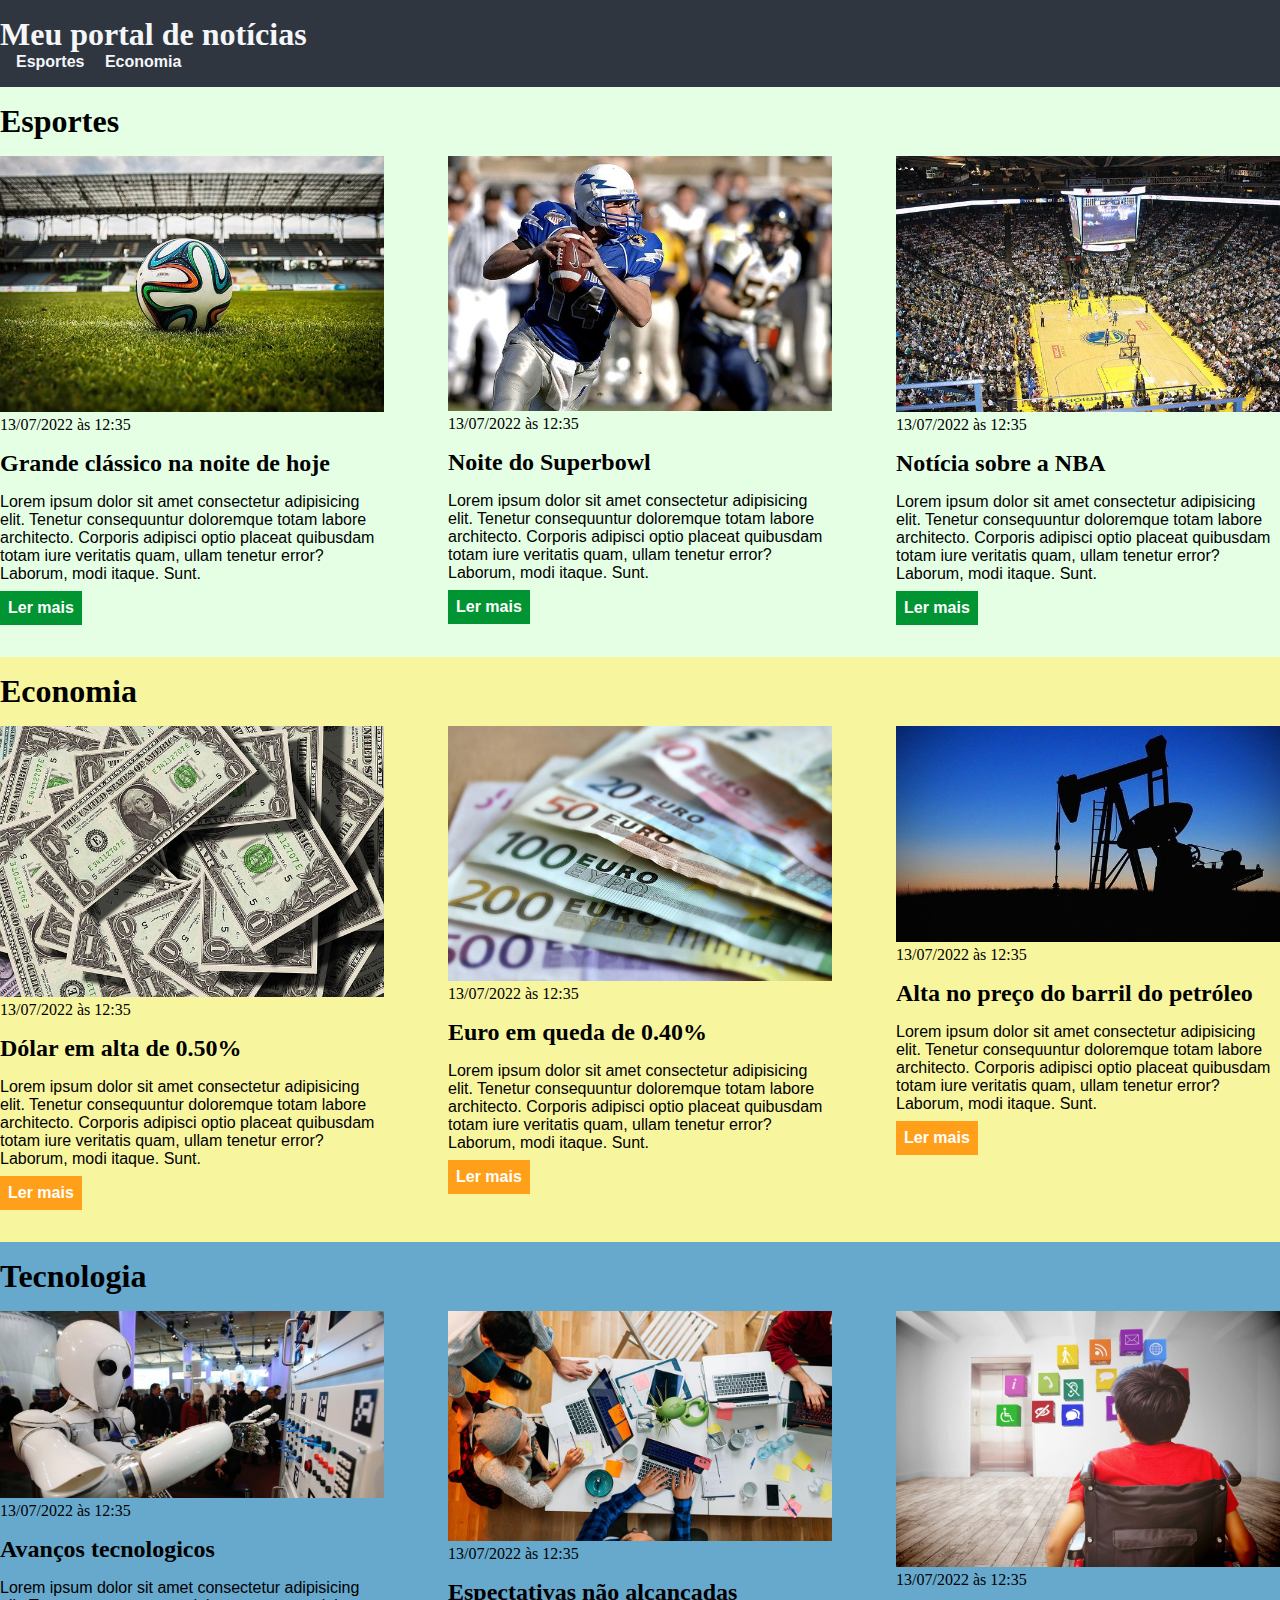
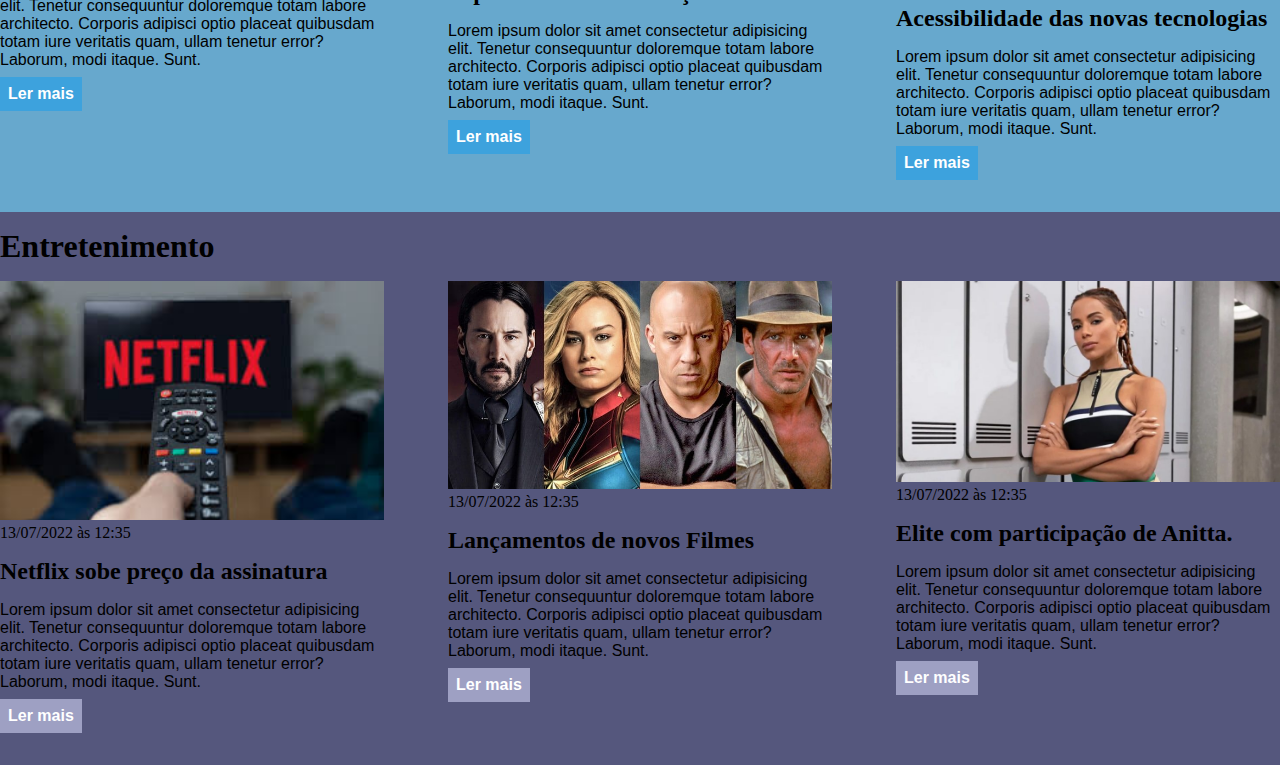
<file: index.html>
<!DOCTYPE html>
<html lang="pt-BR">
<head>
    <meta charset="UTF-8">
    <meta http-equiv="X-UA-Compatible" content="IE=edge">
    <meta name="viewport" content="width=device-width, initial-scale=1.0">
    <title>Meu portal de notícias</title>
    <link rel="stylesheet" href="./main.css" />
</head>
<body>
    <header>
        <div class="conteiner">
            <h1>Meu portal de notícias</h1>
            <nav>
                <ul>
                    <li>
                        <a href="#sports" title="Ir para a seção de esportes">Esportes</a>
                    </li>
                    <li>
                        <a href="#economy" title="Ir para a seção de notícias">Economia</a>
                    </li>
                </ul>
            </nav>
        </div>
    </header>
    <section id="sports">
        <div class="container"><h2>Esportes</h2>
            <div class="articles">
                <article>
                    <img src="./imagens/futebol.jpg" alt="Bola de futebol no gramado" />
                    <header>
                        <time class="creation-date"> 13/07/2022 às 12:35</time>
                    </header>
                    <h3>Grande clássico na noite de hoje</h3>
                    <p>
                        Lorem ipsum dolor sit amet consectetur adipisicing elit. Tenetur consequuntur doloremque totam labore architecto. Corporis adipisci optio placeat quibusdam totam iure veritatis quam, ullam tenetur error? Laborum, modi itaque. Sunt.
                    </p>
                    <a href="#" title="Leia a notícia completa">Ler mais</a>
                </article>
                <article>
                    <img src="./imagens/futebol-americano.jpg" alt="Jogador de futebol americano correndo com a bola na mão" />
                    <header>
                        <time>13/07/2022 às 12:35</time>
                    </header>
                    <h3>Noite do Superbowl</h3>
                    <p>
                        Lorem ipsum dolor sit amet consectetur adipisicing elit. Tenetur consequuntur doloremque totam labore architecto. Corporis adipisci optio placeat quibusdam totam iure veritatis quam, ullam tenetur error? Laborum, modi itaque. Sunt.
                    </p>
                    <a href="#" title="Leia a notícia completa">Ler mais</a>
                </article>
                <article>
                    <img src="./imagens/basquete.jpg" title="Vista aérea de uma quadra de basquete" />
                    <header>
                        <time>13/07/2022 às 12:35</time>
                    </header>
                    <h3>Notícia sobre a NBA</h3>
                    <p>
                        Lorem ipsum dolor sit amet consectetur adipisicing elit. Tenetur consequuntur doloremque totam labore architecto. Corporis adipisci optio placeat quibusdam totam iure veritatis quam, ullam tenetur error? Laborum, modi itaque. Sunt.
                    </p>
                    <a href="#" title="Leia a notícia completa">Ler mais</a>
                </article>
            </div>
        </div>
    </section>
    <section id="economy">
        <div class="container">
            <h2>Economia</h2>
            <div class="articles">
                <article>
                    <img src="./imagens/dolares.jpg" alt="Muitos dólares" />
                    <header>
                        <time>13/07/2022 às 12:35</time>
                    </header>
                    <h3>Dólar em alta de 0.50%</h3>
                    <p>
                        Lorem ipsum dolor sit amet consectetur adipisicing elit. Tenetur consequuntur doloremque totam labore architecto. Corporis adipisci optio placeat quibusdam totam iure veritatis quam, ullam tenetur error? Laborum, modi itaque. Sunt.
                    </p>
                    <a href="#" title="Leia a notícia completa">Ler mais</a>
                </article>
                <article>
                    <img src="./imagens/euro.jpg" alt="Várias notas de euro" />
                    <header>
                        <time>13/07/2022 às 12:35</time>
                    </header>
                    <h3>Euro em queda de 0.40%</h3>
                    <p>
                        Lorem ipsum dolor sit amet consectetur adipisicing elit. Tenetur consequuntur doloremque totam labore architecto. Corporis adipisci optio placeat quibusdam totam iure veritatis quam, ullam tenetur error? Laborum, modi itaque. Sunt.
                    </p>
                    <a href="#" title="Leia a notícia completa">Ler mais</a>
                </article>
                <article>
                    <img src="./imagens/petroleo.jpg" alt="Extração de petróleo" />
                    <header>
                        <time>13/07/2022 às 12:35</time>
                    </header>
                    <h3>Alta no preço do barril do petróleo</h3>
                    <p>
                        Lorem ipsum dolor sit amet consectetur adipisicing elit. Tenetur consequuntur doloremque totam labore architecto. Corporis adipisci optio placeat quibusdam totam iure veritatis quam, ullam tenetur error? Laborum, modi itaque. Sunt.
                    </p>
                    <a href="#" title="Leia a notícia completa">Ler mais</a>
                </article>
            </div>
        </div>
    </section>
    <section id="technology">
        <div class="container">
            <h2>Tecnologia</h2>
            <div class="articles">
                <article>
                    <img src="./imagens/avanços.jpg" alt="Robo manuseando um painel" />
                    <header>
                        <time>13/07/2022 às 12:35</time>
                    </header>
                    <h3>Avanços tecnologicos</h3>
                    <p>
                        Lorem ipsum dolor sit amet consectetur adipisicing elit. Tenetur consequuntur doloremque totam labore architecto. Corporis adipisci optio placeat quibusdam totam iure veritatis quam, ullam tenetur error? Laborum, modi itaque. Sunt.
                    </p>
                    <a href="#" title="Leia a notícia completa">Ler mais</a>
                </article>
                <article>
                    <img src="./imagens/espectativas.jpg" alt="Reunião em uma mesa" />
                    <header>
                        <time>13/07/2022 às 12:35</time>
                    </header>
                    <h3>Espectativas não alcançadas</h3>
                    <p>
                        Lorem ipsum dolor sit amet consectetur adipisicing elit. Tenetur consequuntur doloremque totam labore architecto. Corporis adipisci optio placeat quibusdam totam iure veritatis quam, ullam tenetur error? Laborum, modi itaque. Sunt.
                    </p>
                    <a href="#" title="Leia a notícia completa">Ler mais</a>
                </article>
                <article>
                    <img src="./imagens/acessibilidade.jpeg" alt="Criança diante de varias possibilidades para superar barreiras." />
                    <header>
                        <time>13/07/2022 às 12:35</time>
                    </header>
                    <h3>Acessibilidade das novas tecnologias</h3>
                    <p>
                        Lorem ipsum dolor sit amet consectetur adipisicing elit. Tenetur consequuntur doloremque totam labore architecto. Corporis adipisci optio placeat quibusdam totam iure veritatis quam, ullam tenetur error? Laborum, modi itaque. Sunt.
                    </p>
                    <a href="#" title="Leia a notícia completa">Ler mais</a>
                </article>
            </div>
        </div>
    </section>
    <section id="entertainment">
        <div class="container">
            <h2>Entretenimento</h2>
            <div class="articles">
                <article>
                    <img src="./imagens/netflix.jpg" alt="Logo da Netflix" />
                    <header>
                        <time>13/07/2022 às 12:35</time>
                    </header>
                    <h3>Netflix sobe preço da assinatura</h3>
                    <p>
                        Lorem ipsum dolor sit amet consectetur adipisicing elit. Tenetur consequuntur doloremque totam labore architecto. Corporis adipisci optio placeat quibusdam totam iure veritatis quam, ullam tenetur error? Laborum, modi itaque. Sunt.
                    </p>
                    <a href="#" title="Leia a notícia completa">Ler mais</a>
                </article>
                <article>
                    <img src="./imagens/filmes.jpg" alt="Filmes de sucesso" />
                    <header>
                        <time>13/07/2022 às 12:35</time>
                    </header>
                    <h3>Lançamentos de novos Filmes</h3>
                    <p>
                        Lorem ipsum dolor sit amet consectetur adipisicing elit. Tenetur consequuntur doloremque totam labore architecto. Corporis adipisci optio placeat quibusdam totam iure veritatis quam, ullam tenetur error? Laborum, modi itaque. Sunt.
                    </p>
                    <a href="#" title="Leia a notícia completa">Ler mais</a>
                </article>
                <article>
                    <img src="./imagens/elite.jpg" alt="Anitta" />
                    <header>
                        <time>13/07/2022 às 12:35</time>
                    </header>
                    <h3>Elite com participação de Anitta.</h3>
                    <p>
                        Lorem ipsum dolor sit amet consectetur adipisicing elit. Tenetur consequuntur doloremque totam labore architecto. Corporis adipisci optio placeat quibusdam totam iure veritatis quam, ullam tenetur error? Laborum, modi itaque. Sunt.
                    </p>
                    <a href="#" title="Leia a notícia completa">Ler mais</a>
                </article>
            </div>
        </div>
    </section>
</body>
</html>
</file>
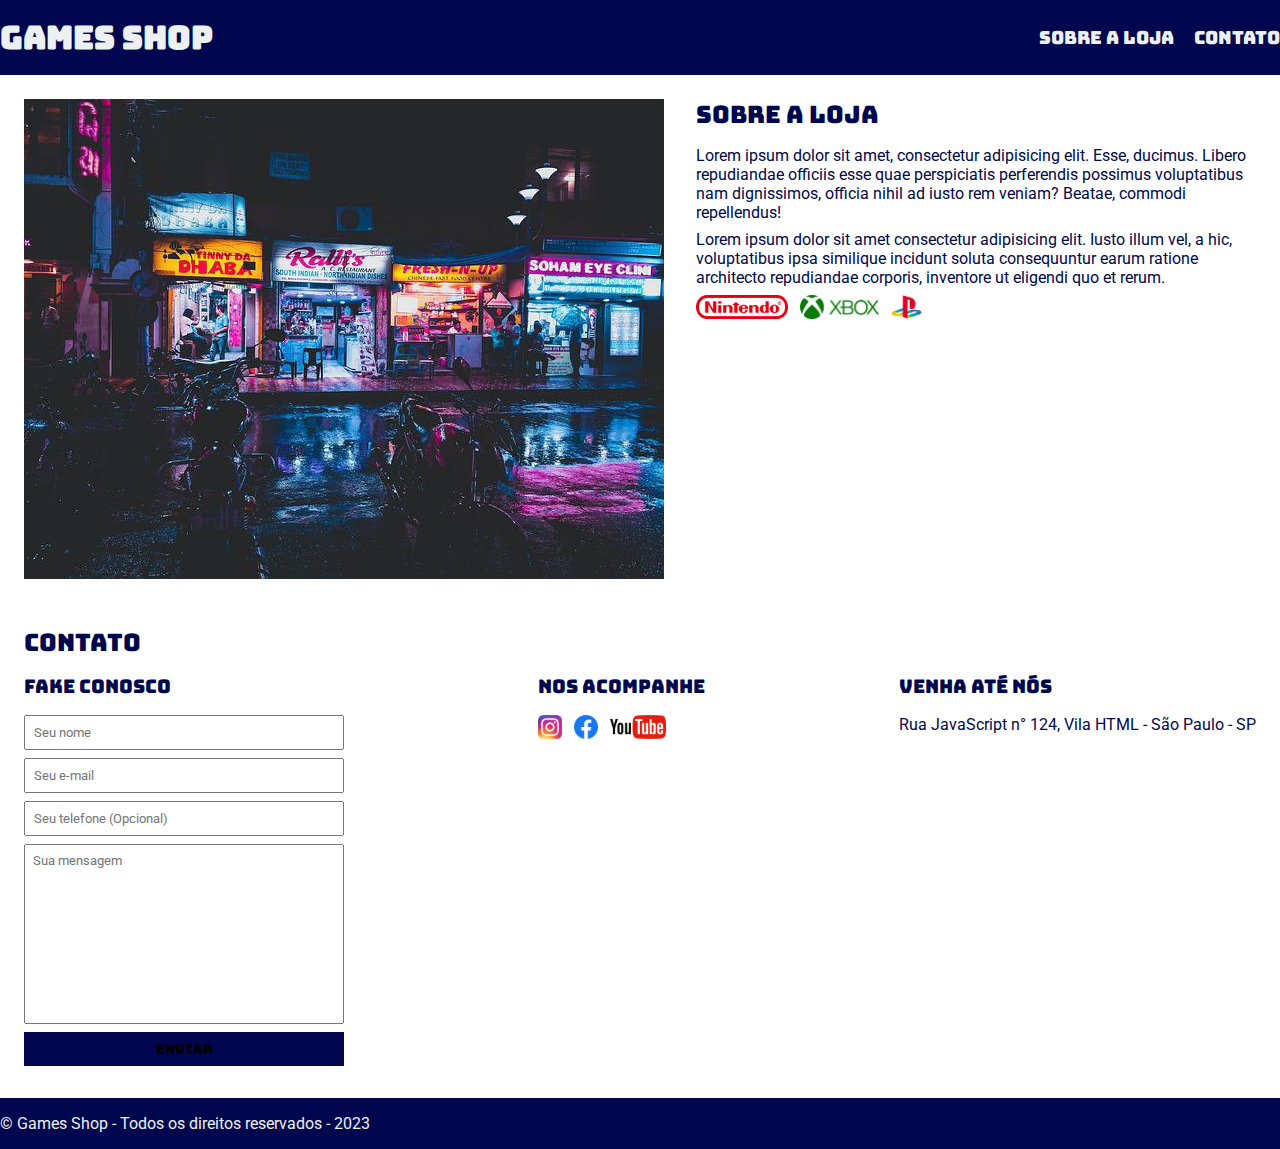
<file: Game Shop/index.html>
<!DOCTYPE html>
<html lang="pt-br">
<head>
    <meta charset="UTF-8">
    <meta name="viewport" content="width=device-width, initial-scale=1.0">
    <title>Games Shop - A sua loja de games</title>
    <link rel="stylesheet" href="./main.css">
    <link rel="preconnect" href="https://fonts.googleapis.com">
    <link rel="preconnect" href="https://fonts.gstatic.com" crossorigin>
    <link href="https://fonts.googleapis.com/css2?family=Bungee&family=Roboto&display=swap" rel="stylesheet">
</head>
<body>
    <header>
        <div class="container">
            <h1>Games Shop</h1>
            <nav>
                <ul>
                    <li>
                        <a href="#about">Sobre a loja</a>
                    </li>
                    <li>
                        <a href="#contact">Contato</a>
                    </li>
                </ul>
            </nav>
        </div>
    </header>
    <section id="about">
        <div class="container">
            <img class="store-front" src="./images/loja.jpg" alt="Fachada da loja Game Shop">
            <div>
                <h2>Sobre a loja</h2>
                <p>
                    Lorem ipsum dolor sit amet, consectetur adipisicing elit. Esse, ducimus. Libero repudiandae officiis esse quae perspiciatis perferendis possimus voluptatibus nam dignissimos, officia nihil ad iusto rem veniam? Beatae, commodi repellendus!
                </p>
                <p>
                    Lorem ipsum dolor sit amet consectetur adipisicing elit. Iusto illum vel, a hic, voluptatibus ipsa similique incidunt soluta consequuntur earum ratione architecto repudiandae corporis, inventore ut eligendi quo et rerum.
                </p>
                <ul class="brands-list">
                    <img src="./images/nintendo.png" alt="Nitendo">
                    <img src="./images/xbox.png" alt="xbox">
                    <img src="./images/playstation.png" alt="playstation">
                </ul>
            </div>
        </div>
    </section>
    <section id="contact">
        <div class="container">
            <h2>Contato</h2>
            <div class="contact-methods">
                <div>
                    <h3>Fake conosco</h3>
                    <form>
                        <input type="text" placeholder="Seu nome" required>
                        <input type="email" placeholder="Seu e-mail" required>
                        <input type="tel" placeholder="Seu telefone (Opcional)">
                        <textarea placeholder="Sua mensagem"></textarea>
                        <button type="submit" required>Enviar</button>
                    </form>
                </div>
                <div>
                    <h3>Nos acompanhe</h3>
                    <ul class="social-links">
                        <li>
                            <a href="#" title="Siga-nos no instagran"></a>
                            <img src="./images/instagram.png" alt="Logo do instagram" />
                        </li>
                        <li>
                            <a href="#" title="Siga-nos no facebook"></a>
                            <img src="./images/facebook.png" alt="Logo do facebook" />
                        </li>
                        <li>
                            <a href="#" title="Siga-nos no youtube"></a>
                            <img src="./images/youtube.png" alt="Logo do youtube" />
                        </li>
                    </ul>
                </div>
                <div>
                    <h3>Venha até nós</h3>
                    <p>
                        Rua JavaScript n° 124, Vila HTML - São Paulo - SP
                    </p>
                </div>
            </div>
        </div>
    </section>
    <footer>
        <div class="container">
            <p>
                &copy; Games Shop - Todos os direitos reservados - 2023
            </p>
        </div>
    </footer>
</body>
</html>
</file>
<file: main.css>
* {
    box-sizing: border-box;
    margin: 0;
    padding: 0;
}

body > header {
    background-color: #2f3640;
    padding: 16px 0;
    color: #f5f6fa;
}

header .container {
    display: flex;
    align-items: center;
    justify-content: space-between;
}

header li {
    display: inline;
    font-family: Arial, Helvetica, sans-serif ;
    font-weight: bold;
    margin-left: 16px;
}

header li a {
    color: #f5f6fa;
    text-decoration: none;
}

.conteiner{
    width: 1366px;
    margin: 0 auto 0 auto;
}

.articles {
    display: flex;
    flex-wrap: wrap;
    justify-content: space-between;
}

.articles article img {
    /* height: 180px; */
    width: 100%;
}

.articles article {
    width: 30%;
}

section {
    padding: 16px 0;

}

section h2,
.articles article {
    margin-bottom: 16px;
}

.articles article h3 {
    margin-top: 16px;
    margin-bottom: 16px;
}

.articles article a {
    background-color: blue;
    color: #fff;
    padding: 8px;
    display: inline-block;
    text-decoration: none;
    font-weight: bold;
    margin-top: 8px;
}

.articles article a:hover {
    text-decoration: underline;
}

.articles article p,
.articles article a {
    font-family: Arial, Helvetica, sans-serif ;
}

.articles article h3 {
    font-size: 24px
}

section h2 {
    font-size: 32px;
}

#sports {
    background-color: rgba(0, 255, 0, 0.1);
}

#sports .articles article a {
    background-color: #009432;
}

#economy {
    background-color: #f8f59f;
}

#economy .articles article a {
    background-color: #ff9f1a;
}

#technology {
    background-color:#67a8cd;
}

#technology .articles article a {
    background-color: #3da2dd;
}

#entertainment {
    background-color: #55577d;
}

#entertainment .articles article a {
    background-color: #9ea0c3 ;
}
</file>
<file: Game Shop/main.css>
* {
    margin: 0;
    padding: 0;
    box-sizing: border-box;
}

header,
section h2,
section h3,
form button {
    font-family: 'Bungee', sans-serif;
    font-weight: normal;
}

body,
input,
textarea {
    font-family: 'Roboto', sans-serif;
}

header {
    padding: 16px 0;
    background-color: #00074e;
    color: #ecf0f1;
}

header nav li {
    display: inline;
    margin-left: 16px;
    font-size: 18px;
}

header nav li a {
    color: #ecf0f1;
    text-decoration: none;
}

.container {
    max-width: 1280px;
    width: 100%;
    margin: 0 auto;
}

header .container,
section .container {
    display: flex;
    align-items: center;
    justify-content: space-between;
}

.brands-list img {
    height: 24px;
    margin-right: 8px;
}

.brands-list li {
    display: inline;
}

section .container {
    align-items: flex-start;
}

section {
    padding: 24px;
}

section h2 {
    margin-bottom: 16px;
}

section{
    color: #00074e;
}

section p {
    margin-bottom: 8px;
}

.store-front {
    margin-right: 32px;
}

.social-links img {
    height: 24px;
}

.social-links li {
    display: inline;
    margin-right: 8px;
}

.social-links li a {
    text-decoration: none;
}

#contact .container {
    display: block;
}

.contact-methods {
    display: flex;
    justify-content: space-between;
}

form input,
textarea,
form button {
    display: block;
    width: 320px;
    margin-bottom: 8px;
    padding: 8px;
}

form textarea {
    resize: none;
    height: 180px;
}

section h3 {
    margin-bottom: 16px;
}

form button {
    background-color: #00074e;
    color: ##ecf0f1;
    border: none;
    cursor: pointer;
}

form button:hover {
    background-color:#222762;
}

input:focus,
textarea:focus {
    outline-color: #00074e;
}

footer {
    background-color: #00074e;
    color: #ecf0f1;
    padding: 16px 0;
}
</file>
